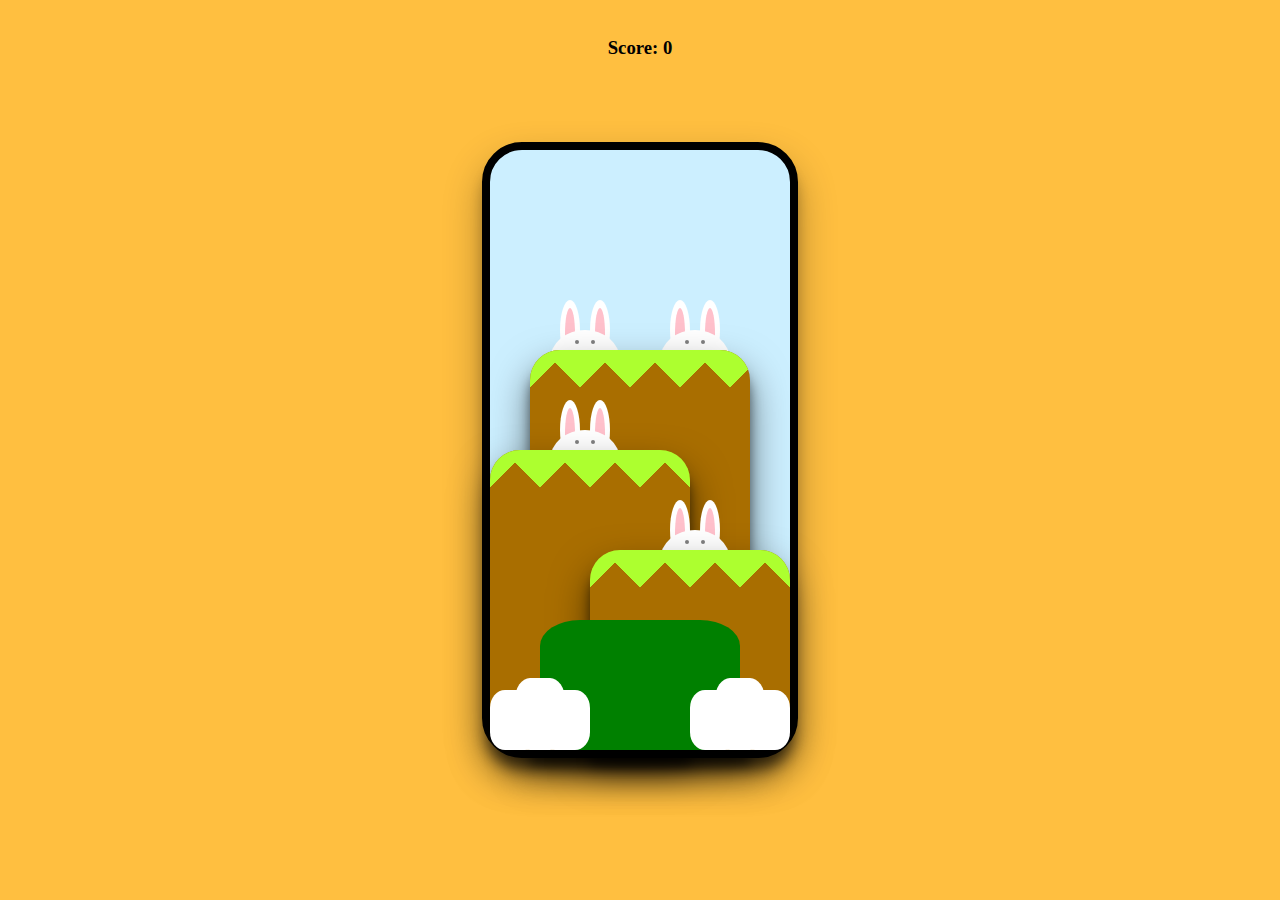
<file: index.html>
<!DOCTYPE html>
<html lang="en">
<head>
    <meta charset="UTF-8">
    <meta http-equiv="X-UA-Compatible" content="IE=edge">
    <meta name="viewport" content="width=device-width, initial-scale=1.0">
    <title>Juego Bunnys CSS</title>
    <link rel="stylesheet" href="/css/style.css">
    
</head>
<body>
    <div class="phone">
        <!-- Bunny 1 -->
        <div class="layer-1">
            <input type="checkbox">
            <div class="left-ear--outer"></div>
            <div class="left-ear--inner"></div>
            <div class="right-ear--outer"></div>
            <div class="right-ear--inner"></div>
            <div class="head">
                <div class="head__eye head__eye--left"></div>
                <div class="head__eye head__eye--right"></div>
            </div>
        </div>
        <!-- Bunny 2 -->
        <div class="layer-2">
            <input type="checkbox">
            <div class="left-ear--outer"></div>
            <div class="left-ear--inner"></div>
            <div class="right-ear--outer"></div>
            <div class="right-ear--inner"></div>
            <div class="head">
                <div class="head__eye head__eye--left"></div>
                <div class="head__eye head__eye--right"></div>
            </div>
        </div>
        <!-- Wall 1 -->
        <div class="layer-3">
            <div class="grass-top"></div>
        </div>
        <!-- Bunny 3 -->
        <div class="layer-4">
            <input type="checkbox">
            <div class="left-ear--outer"></div>
            <div class="left-ear--inner"></div>
            <div class="right-ear--outer"></div>
            <div class="right-ear--inner"></div>
            <div class="head">
                <div class="head__eye head__eye--left"></div>
                <div class="head__eye head__eye--right"></div>
            </div>
        </div>
        <!-- Wall 2 -->
        <div class="layer-5">
            <div class="grass-top"></div>
        </div>
        <!-- Bunny 4 -->
        <div class="layer-6">
            <input type="checkbox">
            <div class="left-ear--outer"></div>
            <div class="left-ear--inner"></div>
            <div class="right-ear--outer"></div>
            <div class="right-ear--inner"></div>
            <div class="head">
                <div class="head__eye head__eye--left"></div>
                <div class="head__eye head__eye--right"></div>
            </div>
        </div>
        <!-- Wall 3 -->
        <div class="layer-7">
            <div class="grass-top"></div>
        </div>
        <!-- Bush -->
        <div class="layer-8">
            <div class="bush">
                <div class="bush-left"></div> 
                <div class="bush-middle"></div> 
                <div class="bush-right"></div>
            </div>
        </div>
        <!-- Cloud 1 -->
        <div class="layer-9">
            <div class="cloud">
                <div class="cloud-left"></div> 
                <div class="cloud-middle"></div> 
                <div class="cloud-right"></div>
            </div>
        </div>
        <!-- Cloud 2 -->
        <div class="layer-10">
            <div class="cloud">
                <div class="cloud-left"></div> 
                <div class="cloud-middle"></div> 
                <div class="cloud-right"></div>
            </div>
        </div>
    </div>
    <h3 class="score">Score: </h3>
</body>
</html>
</file>
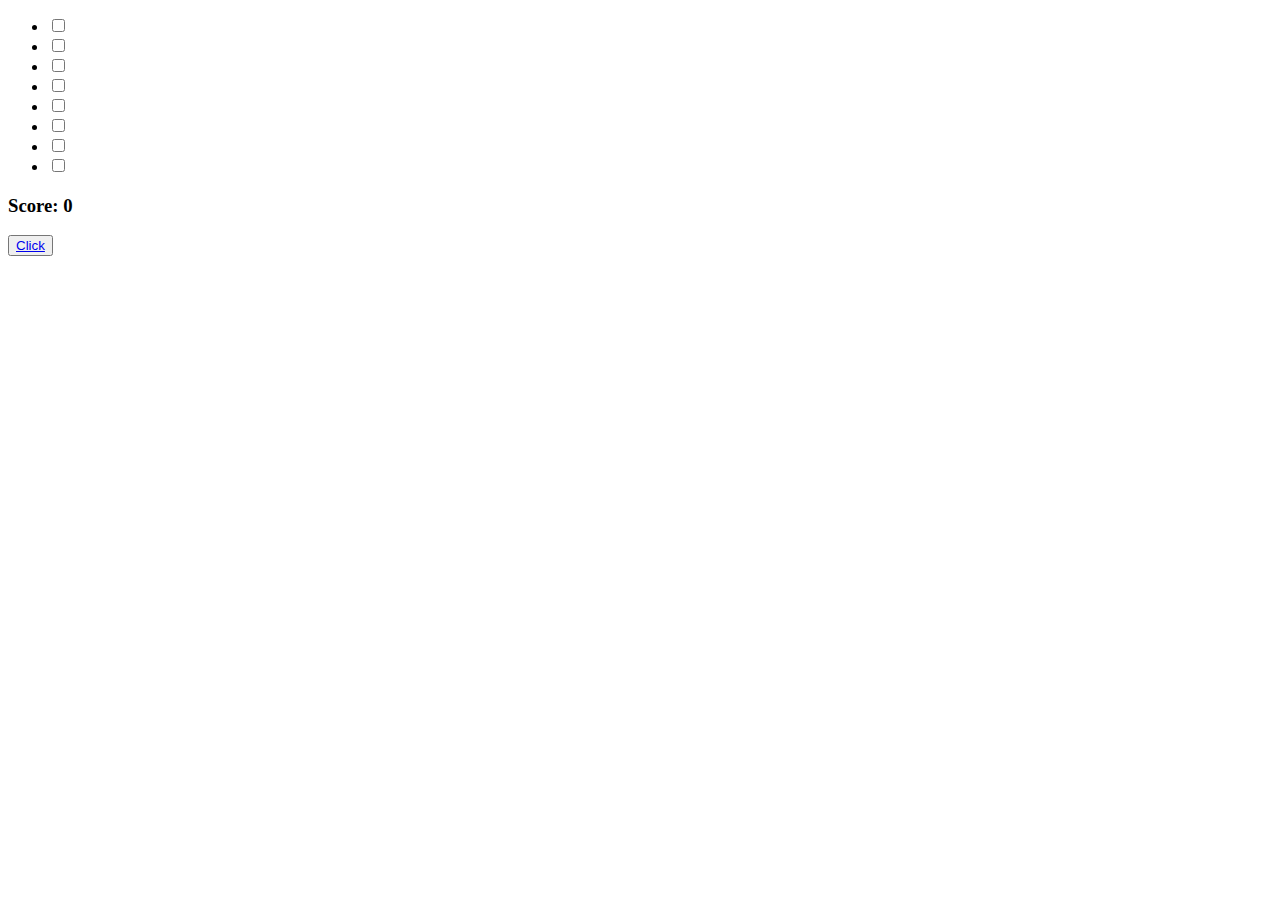
<file: contador.html>
<!DOCTYPE html>
<html lang="en">
<head>
    <meta charset="UTF-8">
    <meta http-equiv="X-UA-Compatible" content="IE=edge">
    <meta name="viewport" content="width=device-width, initial-scale=1.0">
    <title>Juego Animacion CSS</title>
    <style>
        body {
            counter-reset: game; /*el nombre de nuestro juego, para resetear o dar el nombre al contador*/

        }
        input:checked {
            /*Incrementamos el contador dependiendo del game*/
            counter-increment: game;
        }
        .total-count::after {
            content: counter(game);
        }
    </style>
</head>
<body>
    <ul>
        <li>
            <input type="checkbox">
            <div class="shield"></div>
        </li>
        <li>
            <input type="checkbox">
            <div class="shield"></div>
        </li>
        <li>
            <input type="checkbox">
            <div class="shield"></div>
        </li>
        <li>
            <input type="checkbox">
            <div class="shield"></div>
        </li>
        <li>
            <input type="checkbox">
            <div class="shield"></div>
        </li>
        <li>
            <input type="checkbox">
            <div class="shield"></div>
        </li>
        <li>
            <input type="checkbox">
            <div class="shield"></div>
        </li>
        <li>
            <input type="checkbox">
            <div class="shield"></div>
        </li>
    </ul>
    <h3 class="total-count">Score: </h3>
    <button><a href="./contexto-de-apilamiento.html">Click</a></button>
</body>
</html>
</file>
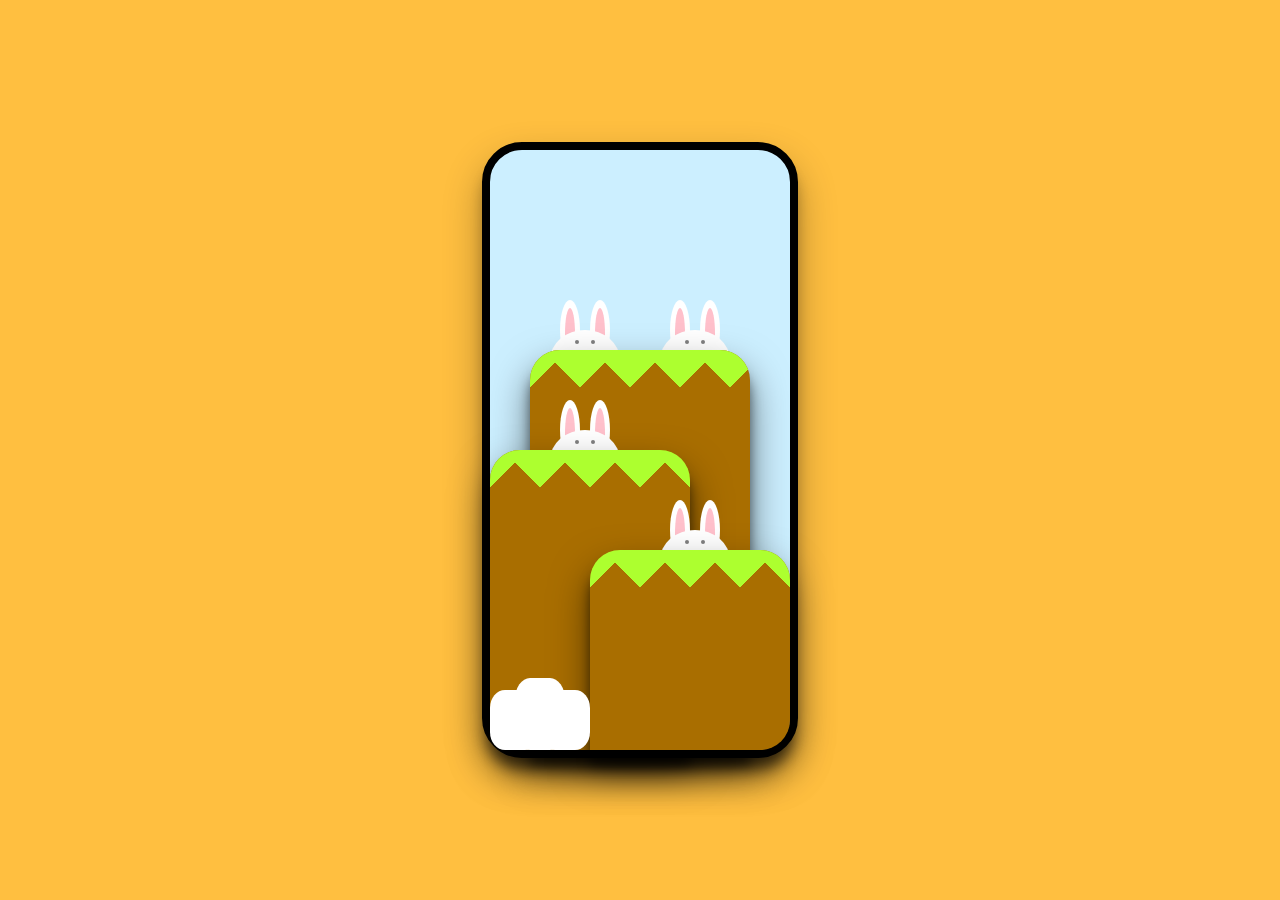
<file: contexto-de-apilamiento.html>
<!DOCTYPE html>
<html lang="en">
<head>
    <meta charset="UTF-8">
    <meta http-equiv="X-UA-Compatible" content="IE=edge">
    <meta name="viewport" content="width=device-width, initial-scale=1.0">
    <title>Apilamiento</title>
    <link rel="stylesheet" href="/css/style.css">
    
</head>
<body>
    <div class="phone">
        <!-- Bunny 1 -->
        <div class="layer-1">
            <input type="checkbox" name="" id="">
            <div class="left-ear--outer"></div>
            <div class="left-ear--inner"></div>
            <div class="right-ear--outer"></div>
            <div class="right-ear--inner"></div>
            <div class="head">
                <div class="head__eye head__eye--left"></div>
                <div class="head__eye head__eye--right"></div>
            </div>
        </div>
        <!-- Bunny 2 -->
        <div class="layer-2">
            <div class="left-ear--outer"></div>
            <div class="left-ear--inner"></div>
            <div class="right-ear--outer"></div>
            <div class="right-ear--inner"></div>
            <div class="head">
                <div class="head__eye head__eye--left"></div>
                <div class="head__eye head__eye--right"></div>
            </div>
        </div>
        <!-- Wall 1 -->
        <div class="layer-3">
            <div class="grass-top"></div>
        </div>
        <!-- Bunny 3 -->
        <div class="layer-4">
            <div class="left-ear--outer"></div>
            <div class="left-ear--inner"></div>
            <div class="right-ear--outer"></div>
            <div class="right-ear--inner"></div>
            <div class="head">
                <div class="head__eye head__eye--left"></div>
                <div class="head__eye head__eye--right"></div>
            </div>
        </div>
        <!-- Wall 2 -->
        <div class="layer-5">
            <div class="grass-top"></div>
        </div>
        <!-- Bunny 4 -->
        <div class="layer-6">
            <div class="left-ear--outer"></div>
            <div class="left-ear--inner"></div>
            <div class="right-ear--outer"></div>
            <div class="right-ear--inner"></div>
            <div class="head">
                <div class="head__eye head__eye--left"></div>
                <div class="head__eye head__eye--right"></div>
            </div>
        </div>
        <!-- Wall 3 -->
        <div class="layer-7">
            <div class="grass-top"></div>
        </div>
        <!-- Bush -->
        <div class="layer-8"></div>
        <!-- Cloud 1 -->
        <div class="layer-9">
            <div class="cloud">
                <div class="cloud-left"></div> 
                <div class="cloud-middle"></div> 
                <div class="cloud-right"></div>
            </div>
        </div>
        <!-- Cloud 2 -->
        <div class="layer-10"></div>
    </div>
</body>
</html>
</file>
<file: css/style.css>
:root {
    --color-background: #CCEFFF;
    --bunny-color: #fff;
    --wall-color: rgb(169, 110, 0);
    --shadow: 0 19px 38px rgba(0, 0, 0, 0.5), 0 15px 12px rgba(0, 0, 0, 0.5);
}

body {
    counter-reset: score;
    /*el nombre de nuestro juego, para resetear o dar el nombre al contador*/
    margin: 0;
    height: 100vh;
    width: 100%;
    display: grid;
    place-items: center;
    background-color: rgb(255, 191, 64);
}

.phone {
    position: relative;
    border: 8px solid black;
    border-radius: 40px;
    height: 600px;
    width: 300px;
    background: var(--color-background);
    box-shadow: 0 19px 38px rgba(0, 0, 0, 0.3), 0 15px 12px rgba(0, 0, 0, 0.22);
}

.phone>* {
    /* border: solid 1px black; */
    position: absolute;
    bottom: 0;
}

/* Bunny container */
.layer-1,
.layer-2,
.layer-4,
.layer-6 {
    background: transparent;
    width: 70px;
}

/* Walls */
.layer-3,
.layer-5,
.layer-7 {
    background: var(--wall-color);
    /* background-color: #e5e5f7; */
    border-radius: 30px 30px 0 0;
    box-shadow: var(--shadow);
}

.layer-1 {
    z-index: 1;
    height: 450px;
    bottom: 0;
    right: 60px;
    animation-name: bunny-1;
    animation-duration: 2s;
    animation-timing-function: ease-in-out;
    animation-iteration-count: infinite;
}

@keyframes bunny-1 {

    /* Moviendole el bottom */
    0% {
        bottom: 0;
    }

    25% {
        bottom: -80px;
    }

    100% {
        bottom: 0;
    }
}

input[type=checkbox] {
    position: inherit;
    appearance: none;
    height: 50px;
    margin: 0;
    top: 0;
    cursor: pointer;
    width: 100%;
    /* border: solid black; */
    z-index: 2;
}

input[type=checkbox]:focus {
    appearance: none;
    outline: none;
}

input:checked {
    /*Incrementamos el contador dependiendo del game*/
    counter-increment: score;
}

.score {
    position: absolute;
    top: 0;
    margin-top: 2em;
}

.score::after {
    content: counter(score);
}

.layer-1 input[type=checkbox] {}

.layer-2 {
    z-index: 2;
    height: 450px;
    bottom: 0;
    left: 60px;

    /* Animation */
    animation: bunny-2 1s ease-in-out alternate infinite;
}

@keyframes bunny-2 {

    /* Usando translate */
    0% {
        transform: translateY(-30px);
    }

    50% {
        transform: translateY(80px);
    }

    100% {
        transform: translateY(0);
    }
}

.layer-3 {
    z-index: 3;
    left: 0;
    right: 0;
    margin: 0 auto;
    width: 220px;
    height: 400px;
}

.layer-4 {
    z-index: 4;
    height: 350px;
    left: 60px;
    /* Animation */
    animation: bunny-3 1s ease-in-out alternate infinite;
}

@keyframes bunny-3 {
    0% {
        bottom: -10px;
        height: 70%;
    }

    25% {
        bottom: 0px;
    }

    50% {
        bottom: 40px;
    }

    100% {
        bottom: 0px;
        height: 20%;
    }

}

.layer-5 {
    z-index: 5;
    height: 300px;
    width: 200px;
    border-bottom-left-radius: 30px;
}

.layer-6 {
    z-index: 6;
    right: 60px;
    height: 250px;
    animation: bunny-4 2s ease-in-out infinite;
}

@keyframes bunny-4 {
    0% {
        bottom: -40px;
    }

    25% {
        bottom: 30px;
    }

    70% {
        bottom: -10px;
    }

    100% {
        bottom: -60px;
    }
}

.layer-7 {
    z-index: 7;
    right: 0;
    width: 200px;
    height: 200px;
    border-bottom-right-radius: 30px;
}

/* Clouds and Bush */
.layer-8 {
    z-index: 8;
    width: 200px;
    height: 100px;
    /* background: rgb(76, 231, 76); */
    margin: 0 auto;
    left: 0;
    right: 0;
}

.layer-9 {
    z-index: 9;
    left: 0;
    width: 100px;
    height: 60px;
    border-bottom-left-radius: 30px;
}

.layer-10 {
    z-index: 10;
    right: 0;
    width: 100px;
    height: 60px;
    border-bottom-right-radius: 30px;
}


/* Bunny Definition */
.left-ear--outer,
.right-ear--outer {
    position: inherit;
    background: var(--bunny-color);
    width: 20px;
    height: 60px;
    border-radius: 90%;
}

.left-ear--inner,
.right-ear--inner {
    background-color: pink;
    position: inherit;
    width: 10px;
    height: 50px;
    border-radius: 90%;
    top: 8px;
}

.left-ear--outer {
    left: 10px;
}

.left-ear--inner {
    left: 15px;
}

.right-ear--outer {
    right: 10px;
}

.right-ear--inner {
    right: 15px;
}

.head {
    position: inherit;
    background: var(--bunny-color);
    width: 100%;
    height: 60px;
    border-radius: 100%;
    left: 0;
    right: 0;
    margin: 0 auto;
    top: 30px;
}

.head__eye {
    position: inherit;
    background: grey;
    width: 4px;
    height: 4px;
    border-radius: 100%;
    top: 10px;

    animation-name: blink;
    animation-duration: 2s;
    animation-iteration-count: infinite;
}

@keyframes blink {
    0% {
        height: 4px;
    }

    5% {
        /* 0 en el X y 2px en el Y */
        transform: translate(0px, 2px);
        height: 1px;
    }

    10% {
        /* Estado inicial 0 en el X y 0 en el Y */
        transform: translate(0px, 0px);
        height: 4px;
    }
}

.head__eye--left {
    left: 25px;
}

.head__eye--right {
    right: 25px;
}

/* End Bunny */

/* Start Walls */
.grass-top {
    position: inherit;
    background-color: greenyellow;
    width: 100%;
    height: 50px;
    border-radius: 30px 30px 0 0;
    /* pattern */
    /* background: linear-gradient(-135deg, greenyellow 25%, transparent 25%) -150px 0; */
    background: linear-gradient(135deg, greenyellow 25%, transparent 25%) -50px 0,
        linear-gradient(-135deg, greenyellow 25%, transparent 25%) -50px 0;
    background-size: 50px 100px;
    /* end pattern */
}

/* End Walls */

/* Start Clouds */
.cloud, .bush {
    display: flex;
    height: 100%;
    width: 100%;
    align-items: flex-end;
}

.cloud>* {
    position: absolute;
    background-color: white;
    width: 50px;
    height: 100%;
    border-radius: 30%;
}

.cloud-left, .bush-left {
    left: 0;
}

.cloud-middle, .bush-middle {
    height: 120%;
    margin: 0 auto;
    right: 0;
    left: 0;
}

.cloud-right, .cloud-right {
    right: 0;
}

/* End Clouds */

.bush >* {
    background-color: green;
    position: absolute;
    width: 100%;
    height: 130%;
    border-radius: 20%;
}
.bush-left{
    height: 80%;
}
.bush-middle{
}
.bush-right{
    height: 80%;
}
</file>
